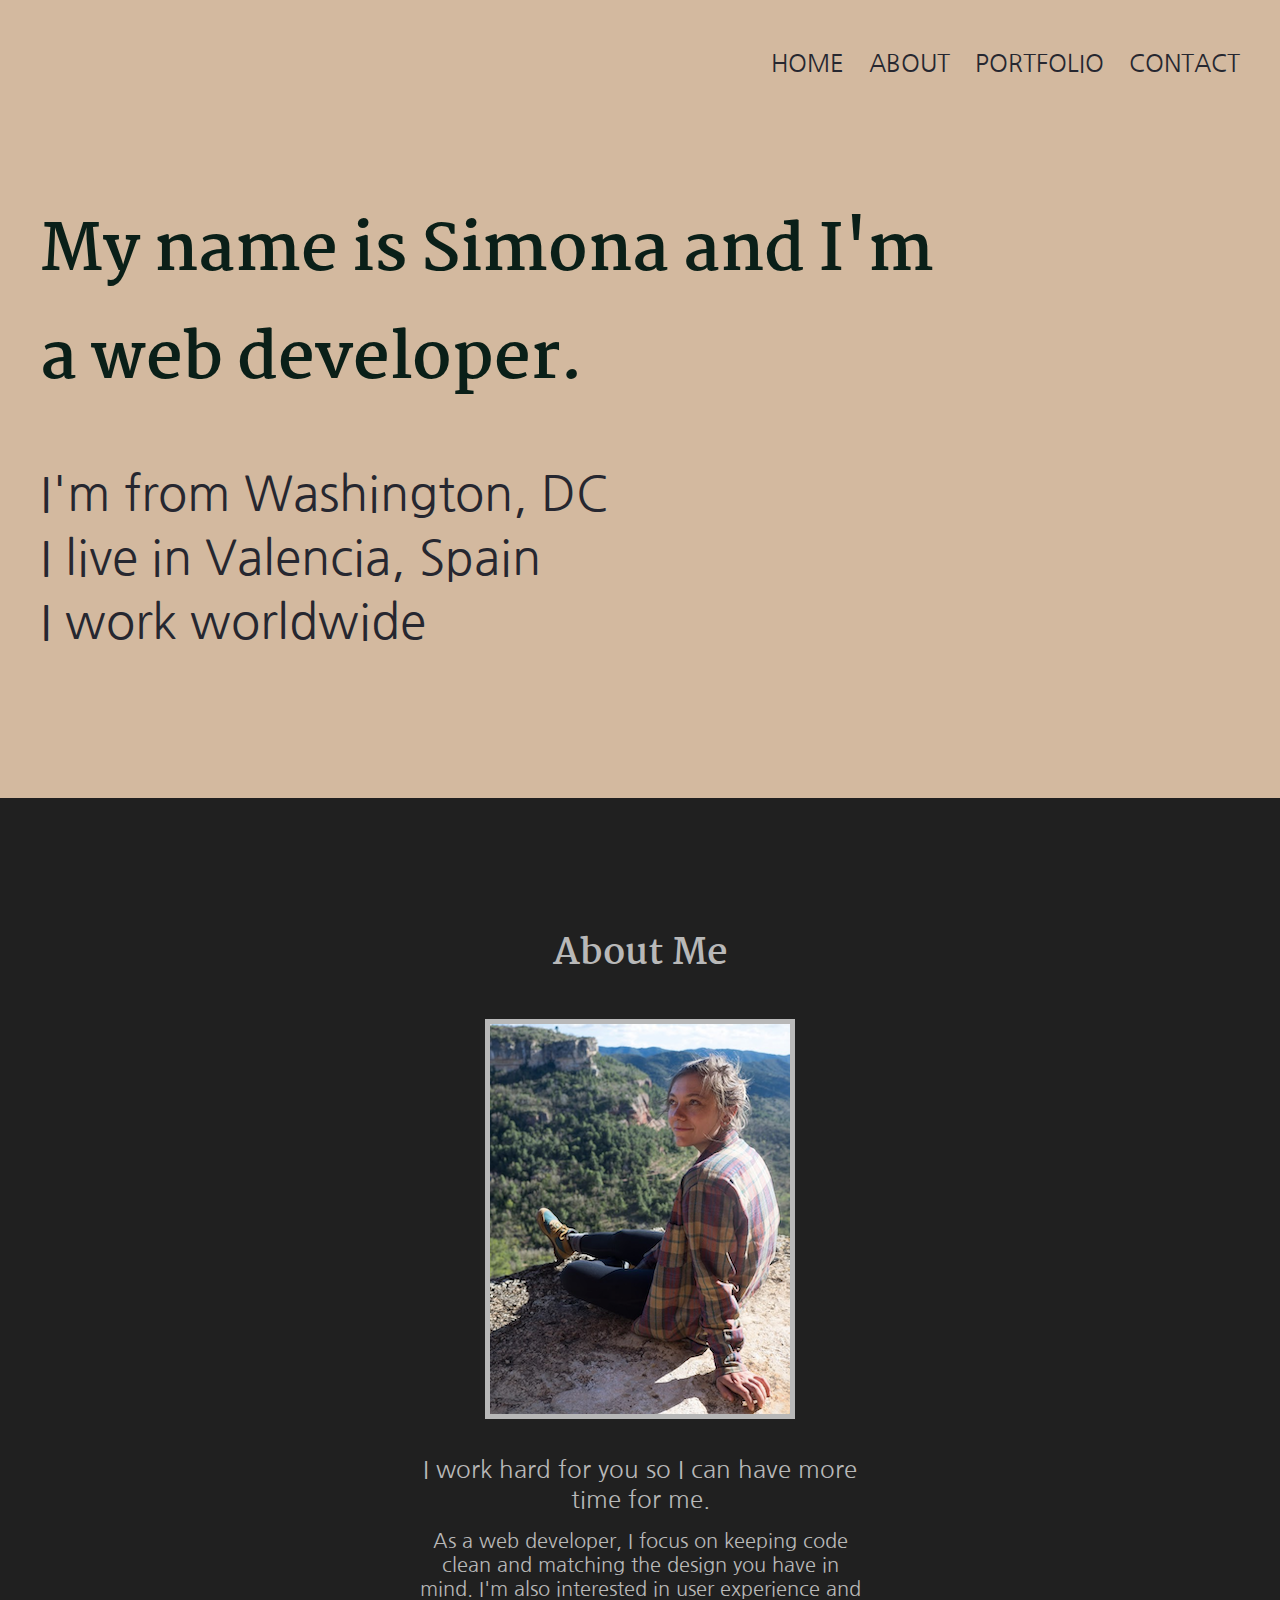
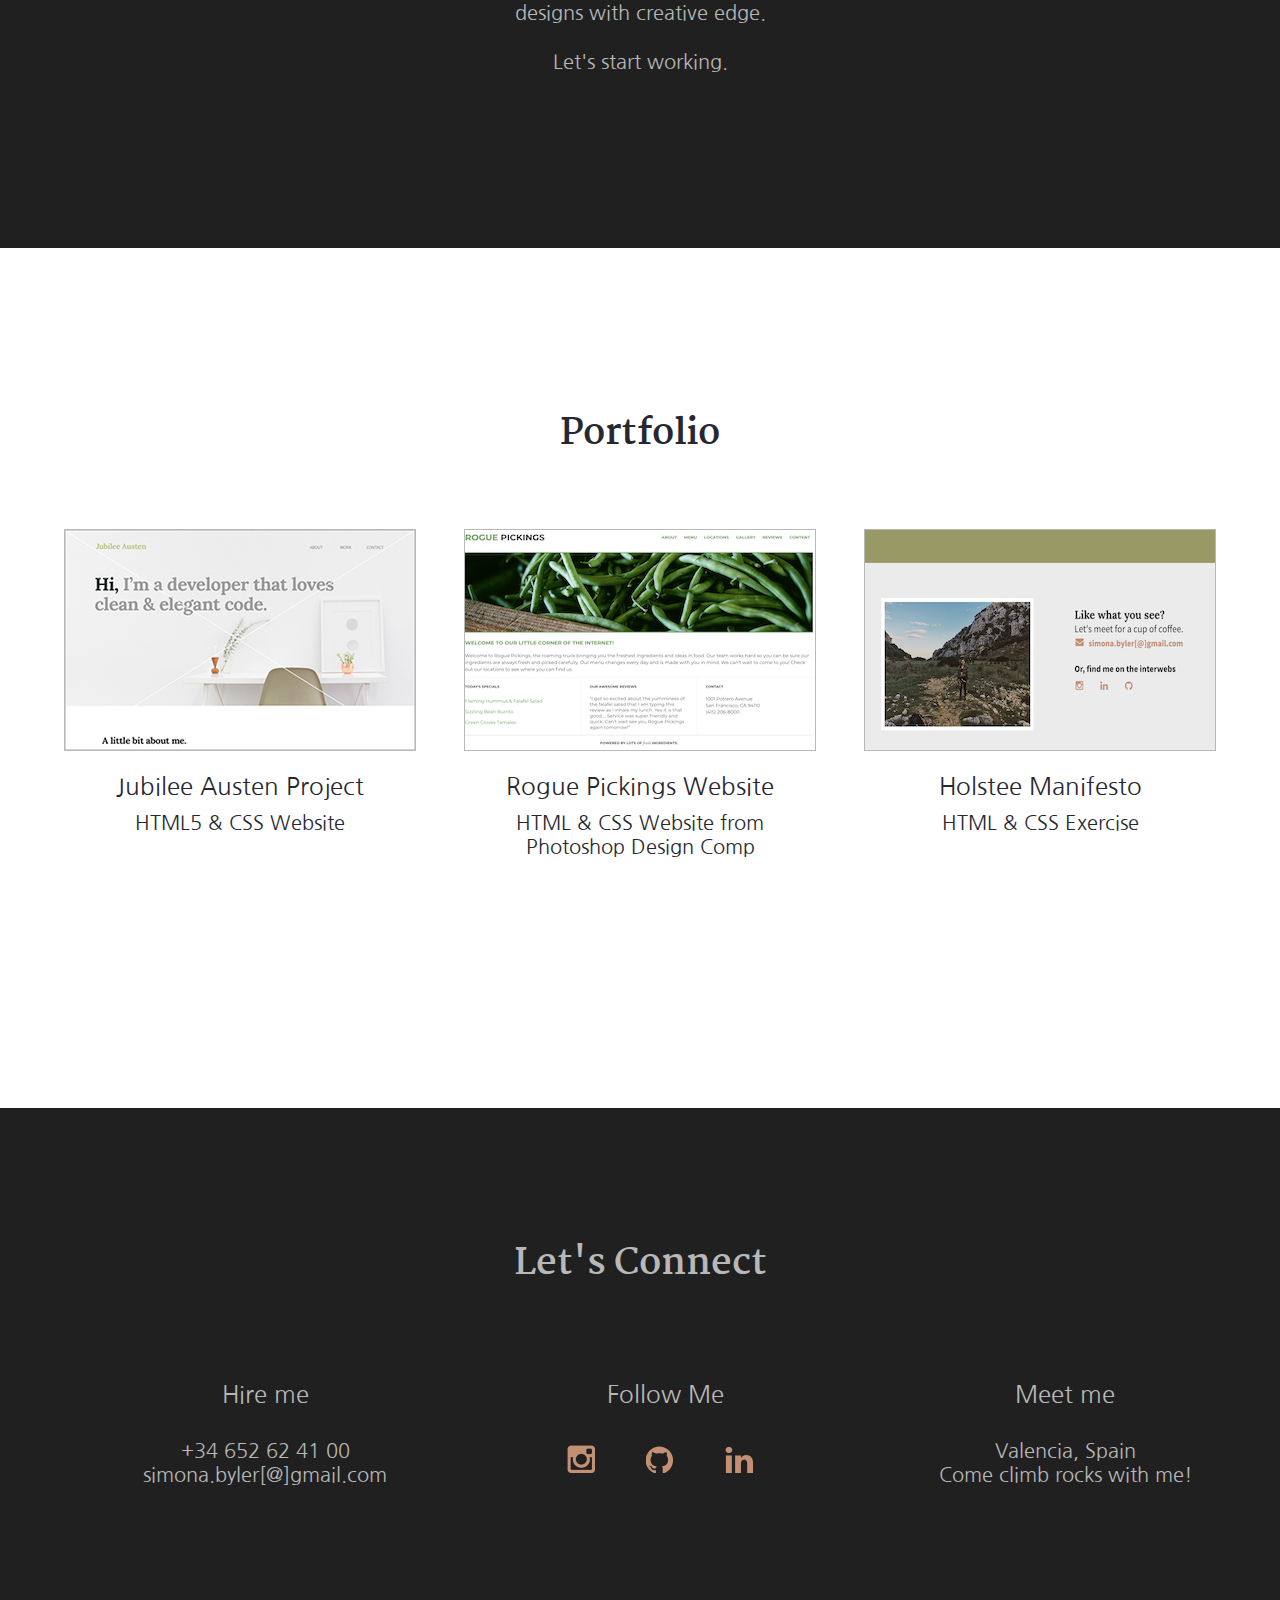
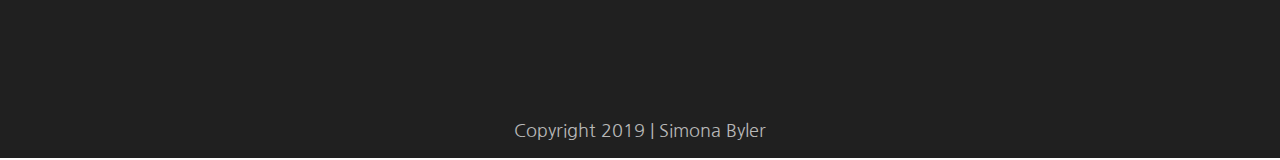
<file: index.html>
<!doctype html>
<html lang="en">
    <head>
        <title>SByler | Home</title>
        <link rel="stylesheet" href="css/normalize.css">
        <link rel="stylesheet" href="css/main.css">
        <link href="https://fonts.googleapis.com/css?family=Martel:400,700|Nanum+Gothic:400,700" rel="stylesheet">
    </head>

    <body>
      <header id="header">
        <div class="full-width">
          <nav>
            <ul> <!--Had to flip the order to float items right so they would view properly in safari-->
              <li><a href="#contact">Contact</a></li>
              <li><a href="#portfolio">Portfolio</a></li>
              <li><a href="about/index.html">About</a></li>
              <li><a href="index.html">Home</a></li>
            </ul>
          </nav>
          <h1>My name is Simona and I'm a web developer.</h1>
          <h3>I'm from Washington, DC <br>I live in Valencia, Spain <br>I work worldwide</h3>
        </div>
      </header>

      <section id="about" class="color-contrast">
        <div class="full-width">
          <h2>About Me</h2>
          <img src="img/simhead.png" alt="Simona" />
          <h4>I work hard for you so I can have more time for me.</h4>
          <p>As a web developer, I focus on keeping code clean and matching the design you have in mind. I'm also interested in user experience and designs with creative edge.</p>
          <p>Let's start working.</p>
        </div>
      </section>

      <section id="portfolio">
        <div class="full-width">
          <h2>Portfolio</h2>
          <div class="third-width">
            <img src="img/jubilee-thumbnail.png" alt="website" />
            <h4>Jubilee Austen Project</h4>
            <p>HTML5 &amp; CSS Website</p>
          </div>
          <div class="third-width">
            <img src="img/rogue-thumbnail.png" alt="website" />
            <h4>Rogue Pickings Website</h4>
            <p>HTML &amp; CSS Website from Photoshop Design Comp</p>
          </div>
          <div class="third-width">
            <img src="img/website-thumbnail.png" alt="website" />
            <h4>Holstee Manifesto</h4>
            <p>HTML &amp; CSS Exercise</p>
          </div>
        </div>
      </section>

      <footer id="contact" class="color-contrast">
        <div class="full-width">
          <h2>Let's Connect</h2>
          <div class="third-width">
            <h4>Hire me</h4>
            <p>+34 652 62 41 00 <br><a href="mailto:simona.byler@gmail.com" target="_blank">simona.byler[@]gmail.com</a></p>
          </div>
          <div class="third-width">
            <h4>Follow Me</h4>
            <ul>
              <li><a href="https://www.instagram.com/simona.byler/" target="_blank">
                    <img src="img/icon-instagram.png" alt="instagram icon" /></a></li>
              <li><a href="https://www.github.com/simonabyler" target="_blank">
                    <img src="img/icon-github.png" alt="github icon" /></a></li>
              <li><a href="https://www.linkedin.com/in/simonabyler/" target="_blank">
                    <img src="img/icon-linkedin.png" alt="linkedin icon"/></a></li>
            </ul>
          </div>
          <div class="third-width">
            <h4>Meet me</h4>
            <p>Valencia, Spain <br> Come climb rocks with me!</p>
          </div>
          <p id="copyright">Copyright 2019 | Simona Byler</p>
        </div>
      </footer>

    </body>
</html>
</file>
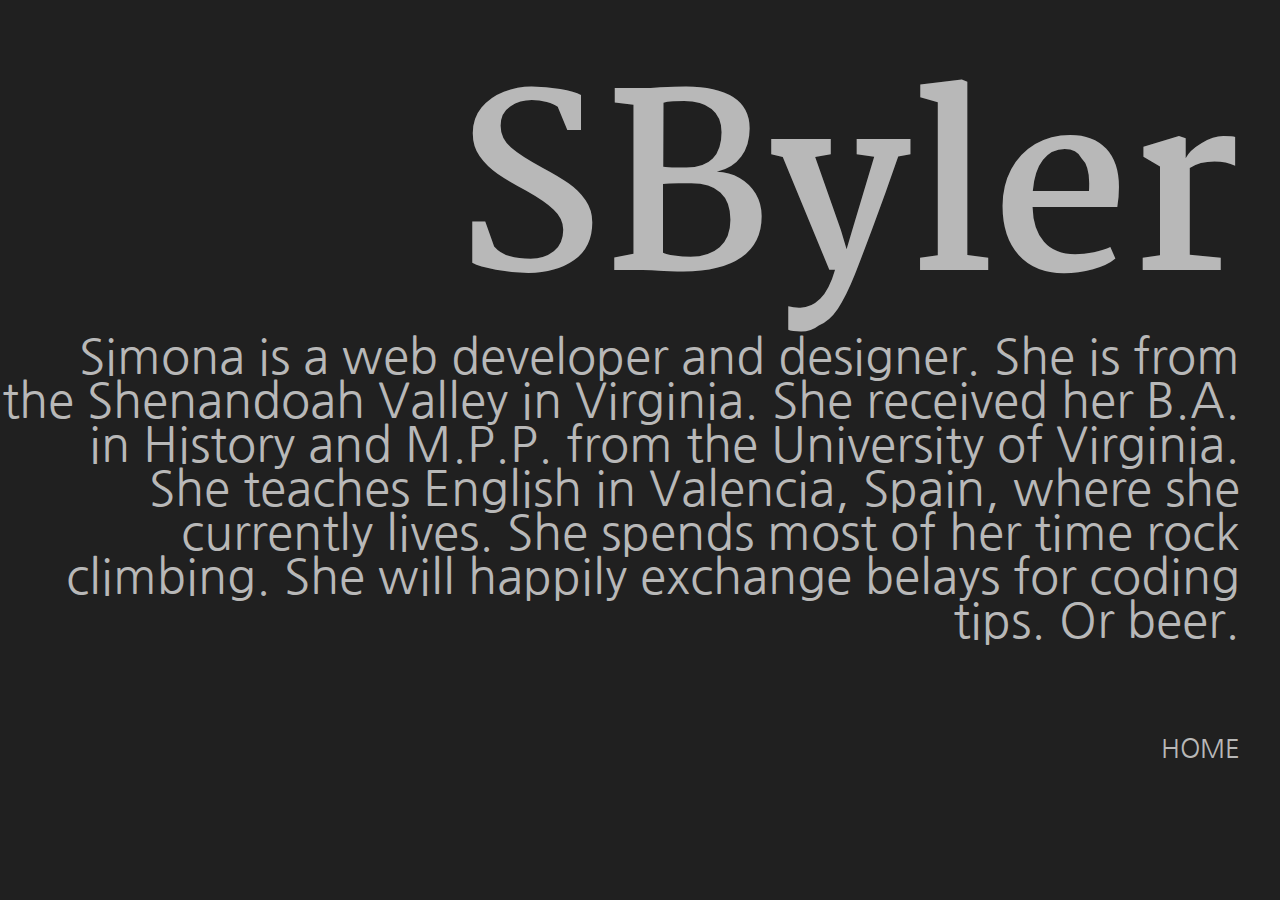
<file: about/index.html>
<!doctype html>
<html lang="en">
    <head>
        <title>SByler | About</title>
        <link rel="stylesheet" href="css/normalize.css">
        <link rel="stylesheet" href="css/main.css">
        <link href="https://fonts.googleapis.com/css?family=Martel:400,700|Nanum+Gothic:400,700" rel="stylesheet">
    </head>

    <body>
      <header id="about">
        <div class="full-width">
          <h1>SByler</h1>
          <p>Simona is a web developer and designer. She is from the Shenandoah Valley in Virginia. She received her B.A. in History and M.P.P. from the University of Virginia. She teaches English in Valencia, Spain, where she currently lives. She spends most of her time rock climbing. She will happily exchange belays for coding tips. Or beer.</p>
        </div>
      </header>

      <footer>
        <nav class="full-width">
          <a href="../index.html">Home</a>
        </nav>
      </footer>

    </body>
</html>
</file>
<file: css/main.css>
/*Base styles*/
body {
  color: #262730;
  font-family: 'Nanum Gothic', sans-serif;
  text-align: center;
}

h2 {
  font-family: 'Martel', serif;
  font-size: 36px;
  padding: 125px 0 35px 0;
}

h4 {
  font-size: 24px;
  font-weight: 500;
}

p {
  font-size: 20px;
  line-height: 24px;
}

#header {
  background: #d3b99f;
  height: 800px;
  margin-top: -45px;
}

#about {
  height: 1050px;
}

#portfolio {
  height: 800px;
}

#contact {
  height: 650px;
}

.full-width {
  margin: 0 auto;
  width: 1200px;
}

.third-width {
  float: left;
  width: 400px;
}

.color-contrast {
  background-color: #202020;
  color: #B8B8B8;
}

/*Header*/
h1 {
  color: #0A1F18;
  font-family: 'Martel', serif;
  font-size: 64px;
  padding: 200px 0 0 0;
  text-align: left;
  width: 900px;
}

h3 {
  font-size: 48px;
  font-weight: lighter;
  line-height: 64px;
  text-align: left;
}

nav ul li {
  display: inline-block;
  float: right;
  padding: 50px 0;
}

nav ul li a {
  color: #262730;
  font-size: 24px;
  padding-left: 25px;
  text-decoration: none;
  text-transform: uppercase;
}

/* About*/
#about h2, h4, p {
  margin: auto;
  width: 450px;
}

#about h4 {
  padding: 35px 0 15px 0;
}

#about p {
  padding: 0 0 25px 0;
}

#about img {
  border: 5px solid #B8B8B8;
  display: block;
  margin-left: auto;
  margin-right: auto;
}

/*Portfolio*/
#portfolio h4 {
  padding: 20px 0 10px 0;
  width: 400px;
}

#portfolio p {
  width: 300px;
}

#portfolio img {
  border: 1px solid #b8b8b8;
  display: block;
  margin-left: auto;
  margin-right: auto;
}

/*Contact*/
#contact h4 {
  padding: 20px 0 20px 0;
}

#contact p {
  padding-top: 10px;
}

#contact a {
  color: inherit;
  text-decoration: none;
}

#contact ul li {
  display: inline-block;
  padding: 0 20px;
}

#copyright {
  font-size: 18px;
  margin-top: 380px;
}
</file>
<file: about/css/main.css>
/*Base styles*/
body {
  background: #202020;
  color: #B8B8B8;
  font-family: 'Nanum Gothic', sans-serif;
  text-align: right;
}

h1 {
  font-family: 'Martel', serif;
  font-size: 240px;
  padding: 0;
  margin: 0;
}

p {
  font-size: 48px;
  line-height: 44px;
  padding: 0;
  margin: -70px 0 90px 0;
}

.full-width {
  margin-right: 40px;
  width: auto;
}

a {
  color: inherit;
  font-size: 26px;
  text-decoration: none;
  text-transform: uppercase;
}
</file>
